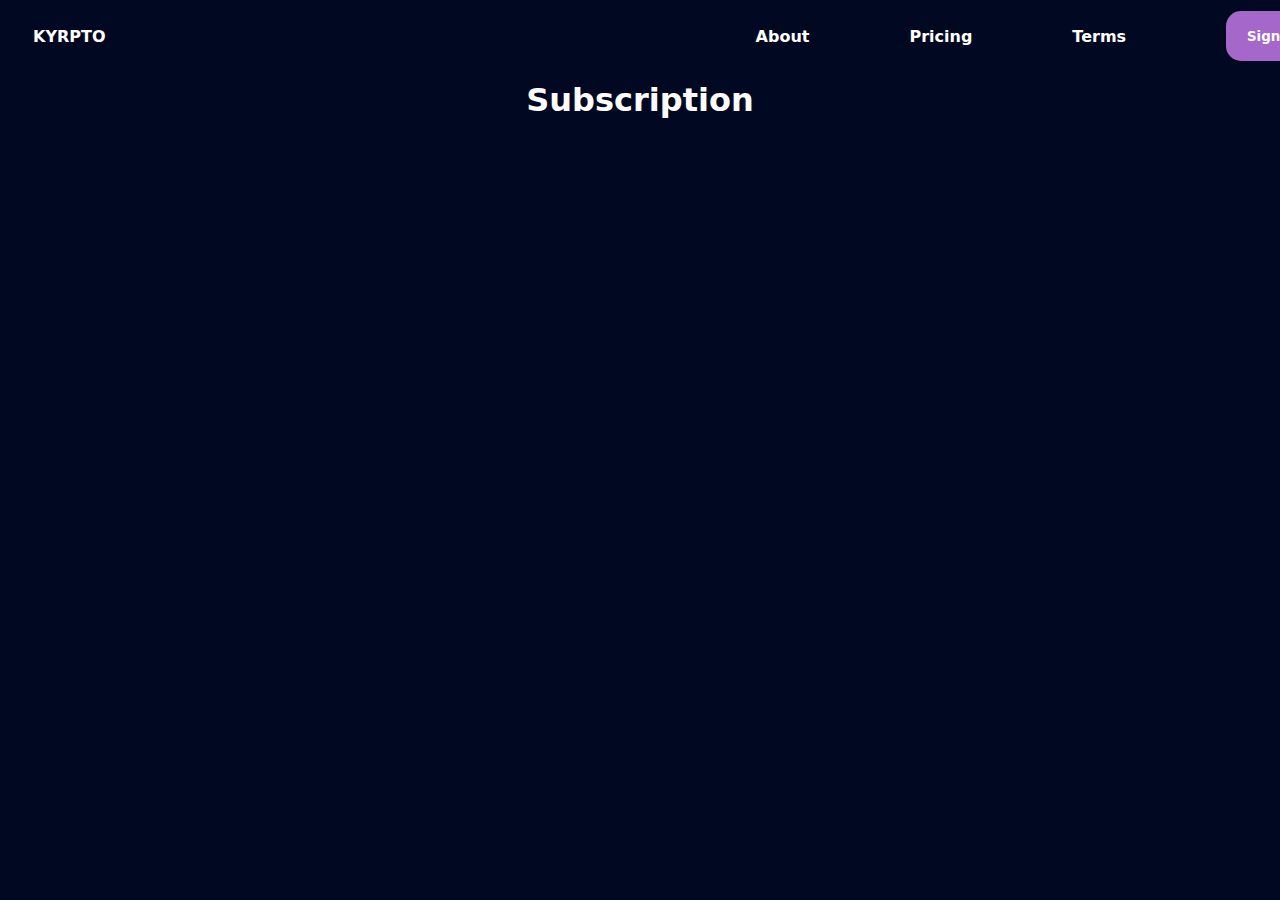
<file: krypto/pricing.html>
<!DOCTYPE html>
<html>
<head>
    <meta charset="UTF-8">
    <link rel="stylesheet" href="pricing.css">
    <title>Pricing-Krypto</title>
</head>
<body>
       <!-- Navbar Section -->
<div class="navbar">

    <div class="nav-logo">
        <strong>
        <a href="index.html" style="text-decoration: none; color: rgb(255, 255, 255);">KYRPTO</a>
        </strong>
    </div>
    <div class="nav-about">
        <strong>
        <a href="#" style="text-decoration: none; color: rgb(255, 255, 255);">About</a>
    </strong>
    </div> 
    <div class="nav-pricing">
        <strong>
            <a href="pricing.html" style="text-decoration: none; color: rgb(255, 255, 255);">Pricing</a>
        </strong>
    </div>
        <div class="nav-terms">
            <strong>
                <a href="#" style="text-decoration: none; color: rgb(255, 255, 255);">Terms</a>
            </strong>
        </div>
        <button class="container">
<strong>
                <a href="signup.html" style="text-decoration: none; color: rgb(255, 255, 255);">Sign Up</a>
        </strong>
</div>



<!-- Main Body -->

    <h1 style="text-align: center;color:white">Subscription</h1>
    <h1 style="text-align: center;color:white">Subscription</h1>
</file>
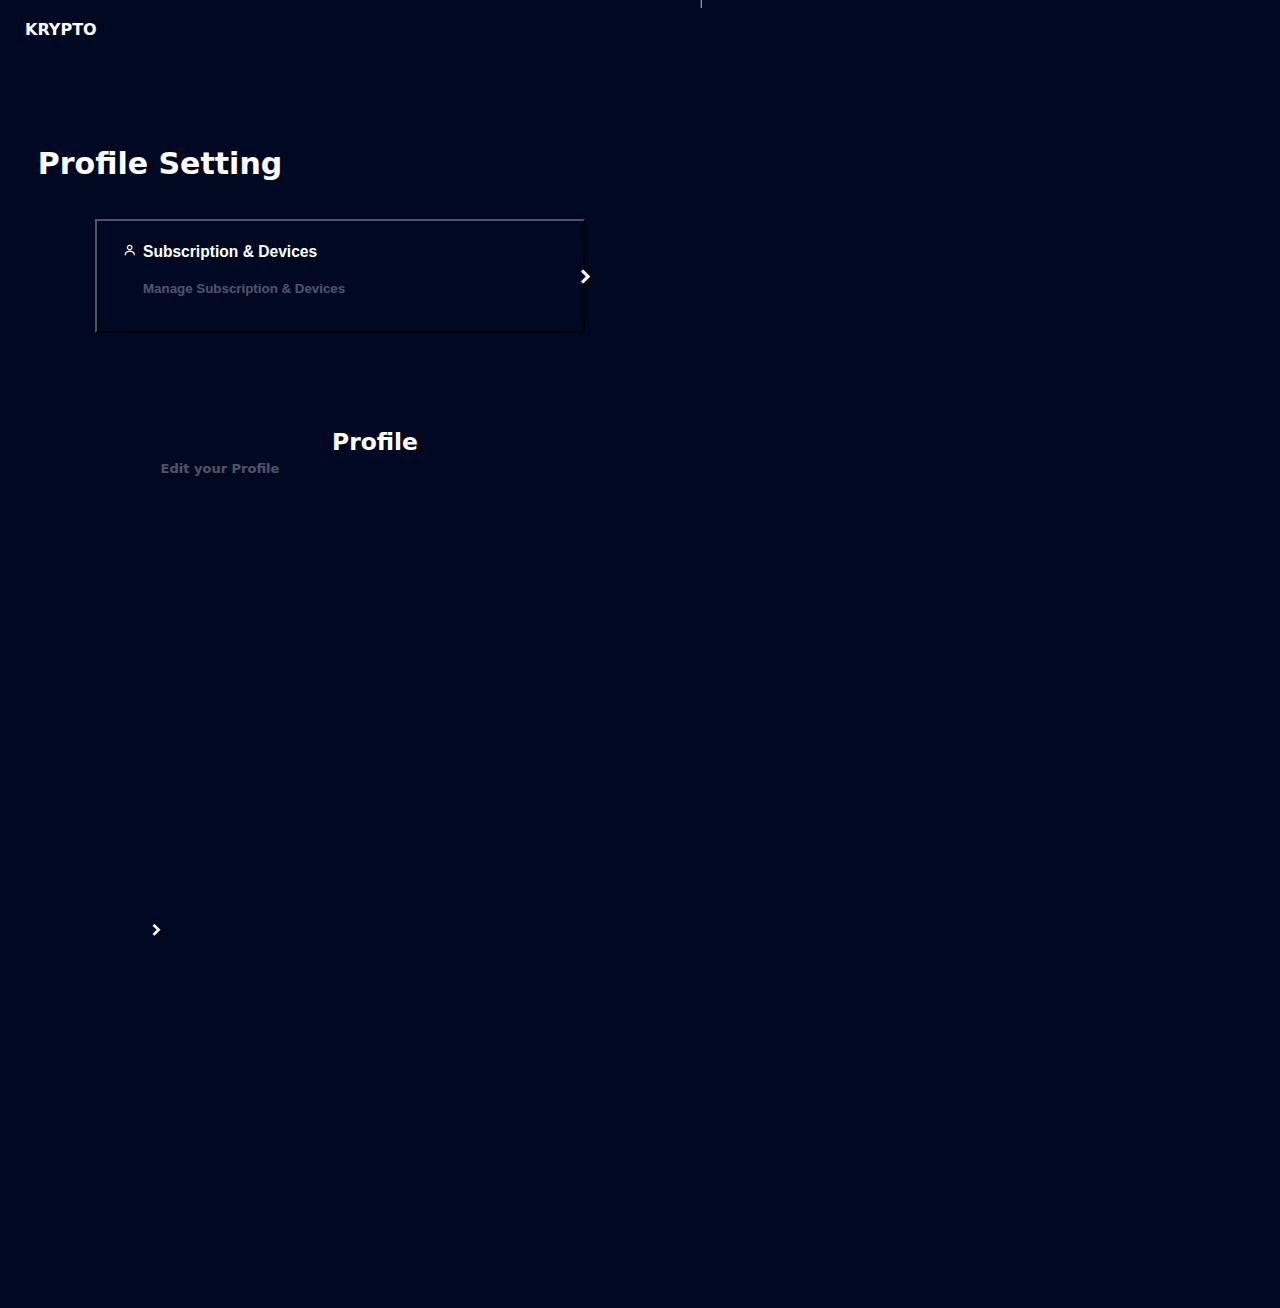
<file: krypto/profile.html>
<!DOCTYPE html>
<html lang="en">
<head>
    <meta charset="UTF-8">
    <meta name="viewport" content="width=device-width, initial-scale=1.0">
    <title>Your Account</title>
    <link rel="stylesheet" href="profile.css">
    <link href='https://unpkg.com/boxicons@2.1.4/css/boxicons.min.css' rel='stylesheet'>

</head>
<body>
    <div class="navbar">

        <div class="nav-logo">
            <strong>
                <a href="afterlogin.html">Krypto</a>
            </strong>
         </div>
    </div>
    <div class="gateway">
        <div class="help-setting">
            <h2>Profile Setting</h2>
        </div>

        <a href="#"><button class="subscription-devices">
            <strong>
            <i class='bx bx-user'></i>
        <strong>
        <a href="#">
            <h3> Subscription & Devices</h3>
            <div class="arrow-subscribe">
                <i class='bx bxs-chevron-right bx-flip-vertical'></i>
            </div>
            
            <p>Manage Subscription & Devices</p>
        
        </a>
        </strong>
    </button>
       </a>
    <div class="profile">
        <a href="profile.html">
        <i class='bx bx-user-circle'></i>
           
           <p>Edit your Profile</p>
            <h3 style="height: 50px;width: 150px;">Profile</h3>
        </a>
            <div class="arrow-profile"><a href="profile.html">
                <i class='bx bxs-chevron-right bx-flip-vertical'></i>
            </a>
            </div>
           
    </div>
       </div>
       
    </div>
    </div>
    <div class="middle-line"></div>
</file>
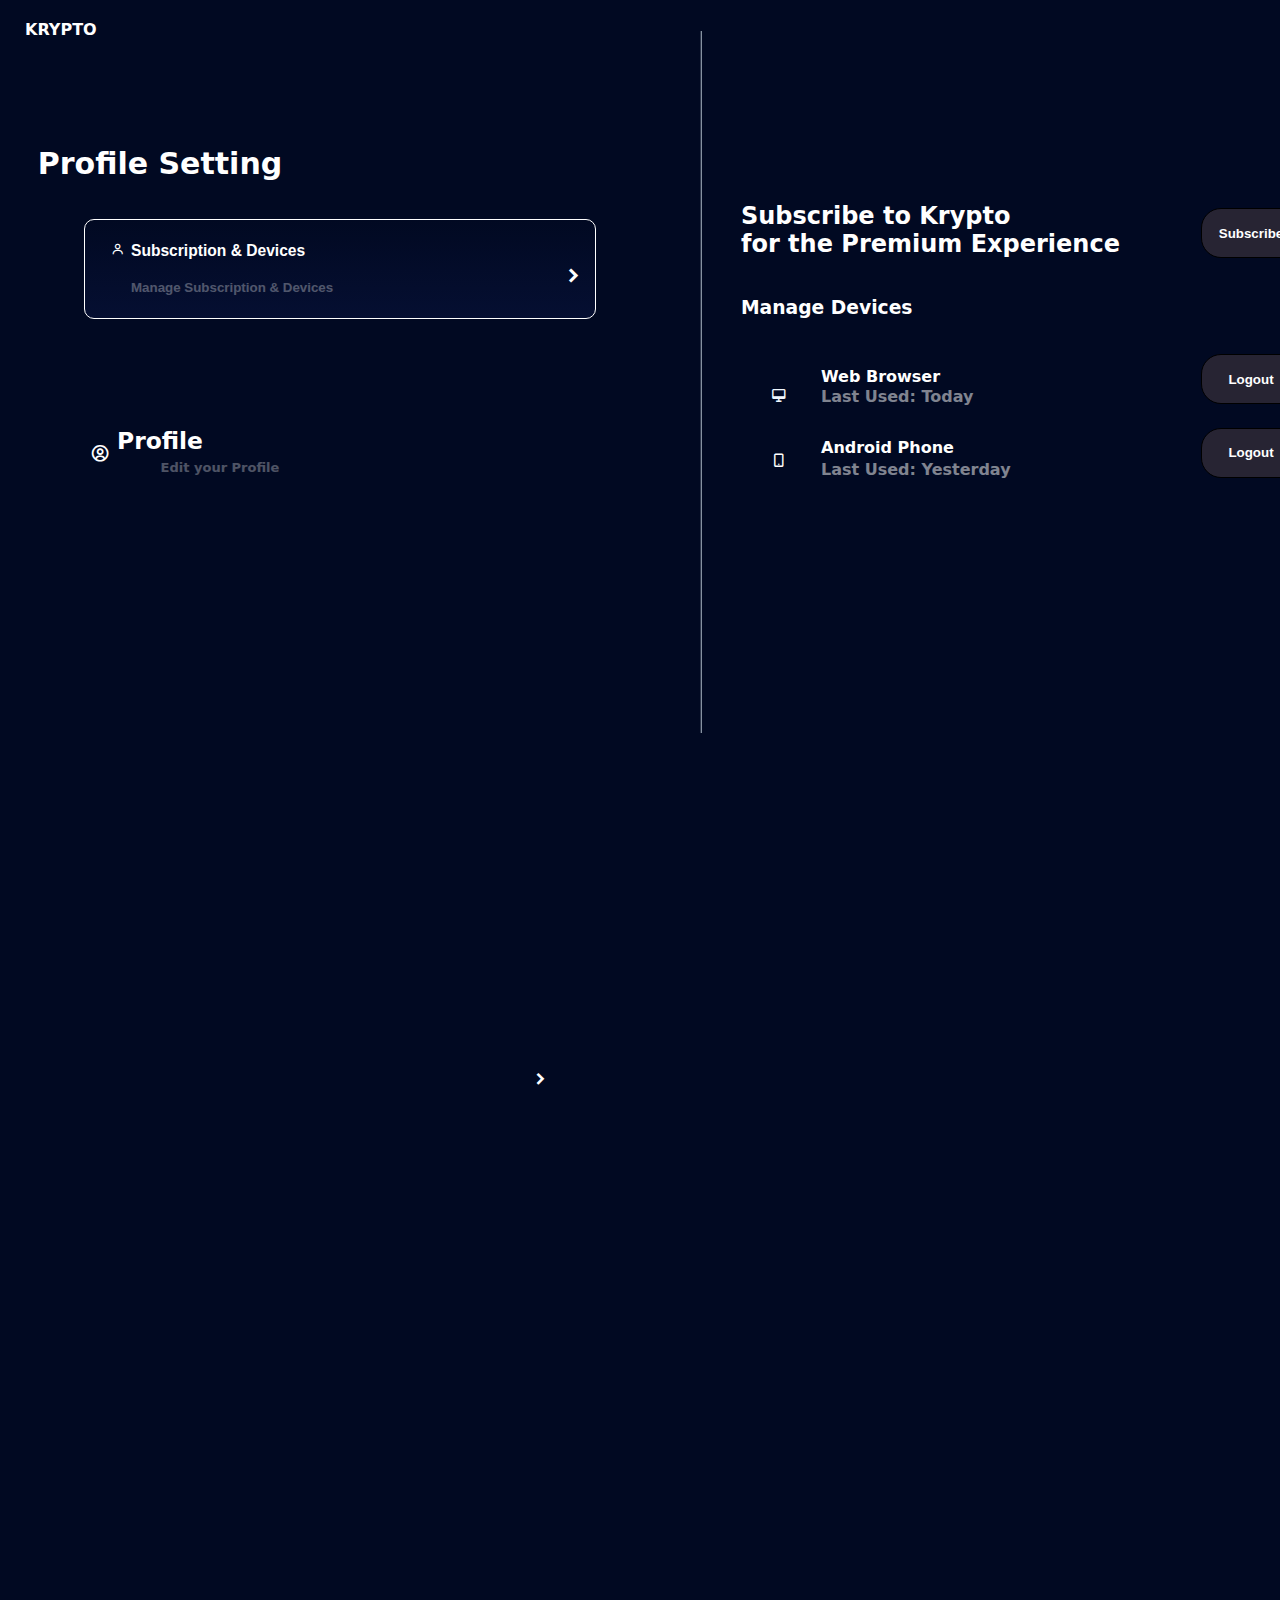
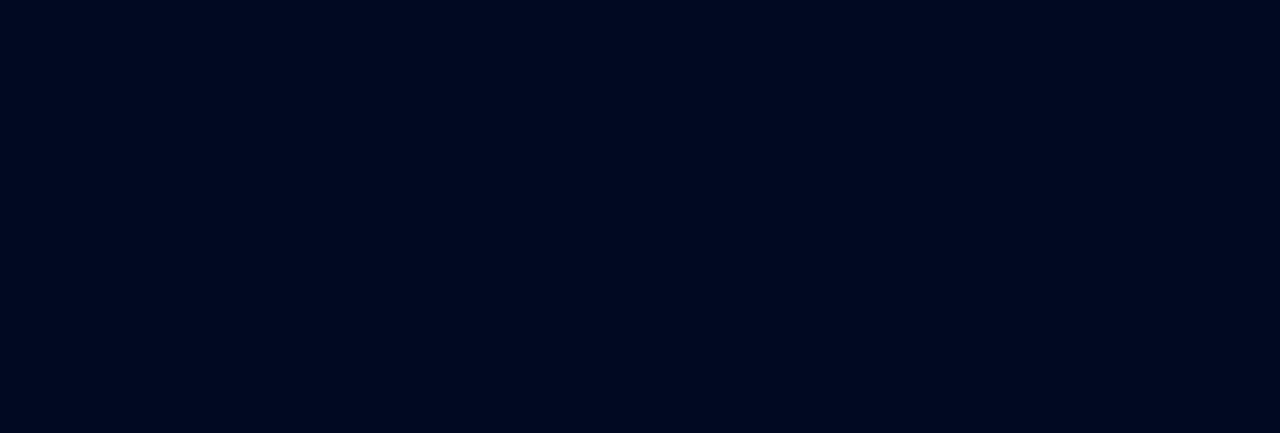
<file: krypto/sub&devices.html>
<!DOCTYPE html>
<html lang="en">
<head>
    <meta charset="UTF-8">
    <meta name="viewport" content="width=device-width, initial-scale=1.0">
    <title>Your Account</title>
    <link rel="stylesheet" href="sub&devices.css">
    <link href='https://unpkg.com/boxicons@2.1.4/css/boxicons.min.css' rel='stylesheet'>

</head>
<body>
    <div class="navbar">

        <div class="nav-logo">
            <strong>
                <a href="afterlogin.html">Krypto</a>
            </strong>
         </div>
    </div>
    <div class="gateway">
        <div class="help-setting">
            <h2>Profile Setting</h2>
        </div>

        <a href="#"><button class="subscription-devices">
            <strong>
            <i class='bx bx-user'></i>
        <strong>
        <a href="#">
            <h3> Subscription & Devices</h3>
            <div class="arrow-subscribe">
                <i class='bx bxs-chevron-right bx-flip-vertical'></i>
            </div>
            
            <p>Manage Subscription & Devices</p>
        
        </a>
        </strong>
    </button>
       </a>
    <div class="profile">
        <a href="profile.html">
        <i class='bx bx-user-circle'></i>
           
           <p>Edit your Profile</p>
            <h3>Profile</h3>
        </a>
            <div class="arrow-profile"><a href="profile.html">
                <i class='bx bxs-chevron-right bx-flip-vertical'></i>
            </a>
            </div>
           
    </div>
       </div>
       
    </div>
    </div>
    <div class="middle-line">
    <div class="subscription-devices-2">
        <h2>Subscribe to Krypto<br> for the Premium Experience</h2>
    </div>
    <button class="Subscribe">
        <strong>
        <a href="#">Subscribe</a>
    </strong>
    </button>
    <div class="manage-device">
        <h3>Manage Devices</h3>
        <div class="web">
        <i class='bx bx-desktop'></i>
        <h4> Web Browser</h4>
        <p>Last Used: Today</p>
        <button class="logout-1">
            <strong>
                <a href="#">Logout</a>
            </strong>
        </button>
    </div>
</div>
    <div class="mobile">
        <i class='bx bx-mobile-alt'></i>
        <h4>Android Phone</h4>
        <p>Last Used: Yesterday</p>
        <button class="logout-2">
            <strong>
                <a href="#">Logout</a>
            </strong>
        </button>
    </div>
    
</div>

</div>
</body>
</html>
</file>
<file: krypto/pricing.css>
/*background color */
    body {
        background-color: #010922;
        font-family:system-ui, -apple-system, BlinkMacSystemFont, 'Segoe UI', Roboto, Oxygen, Ubuntu, Cantarell, 'Open Sans', 'Helvetica Neue', sans-serif;
    }


    /*navbar*/
    .navbar{
        height: 70px;
        background-color:#010922;
        color:white;
        display : flex;
        position: fixed;
        margin-top: -25px;
        align-items: center;    
    }
    /* logo margin*/
    .nav-logo{
        margin-top: 10px;
        margin-left: 25px;
    }


    /* about margin*/
    .nav-about{
        margin-left: 650px;
        margin-top: 10px;
    }


    /* pricing margin*/
    .nav-pricing{
        margin-left: 100px;
    margin-top: 10px;    
    }


    /* terms margin*/
    .nav-terms{
        margin-left: 100px;
        margin-top: 10px;
    }


    /* sign uppcontainer*/
    .container{
        width: 100px;
        color: white;
        height: 50px;
        border: 1px #5c7ad1;
        background-color: rgb(165, 103, 201);
        margin-left: 100px;
        margin-top: 10px;
        margin-right: 20px;  
        border-radius: 15px;  
        text-align: center;
        align-items: center;
        font-family:system-ui, -apple-system, BlinkMacSystemFont, 'Segoe UI', Roboto, Oxygen, Ubuntu, Cantarell, 'Open Sans', 'Helvetica Neue', sans-serif;
        /*animation*/
        transition-property:transform ;
        transition-duration: 0.3s;
        transition-timing-function: ease ;
    }
    /* animation*/
    .container:hover {
        transform: translateY(-3px)
    }




    /*table*/
</file>
<file: krypto/profile.css>
/*background color */
body {
    background-color: #010922;
    overflow: hidden;
    font-family: system-ui, -apple-system, BlinkMacSystemFont, 'Segoe UI', Roboto, Oxygen, Ubuntu, Cantarell, 'Open Sans', 'Helvetica Neue', sans-serif;
    margin: 0px;
    padding: 0px;
    
}

/* logo margin*/
.nav-logo{
    margin-top: 20px;
    margin-left: 25px;
    text-transform: uppercase;

}
a{
    text-decoration: none;
    color: white;
}

/*gateway section*/
.gateway{
    text-align: center;
    line-height: 200px;
    font-size: 20px;
    margin: 0;
    
}
.middle-line{
    width: 0px; 
    background: #ffffff;
    border: 1px solid transparent;
    border-image: linear-gradient(90deg, #010922, #8095a99c) 1;
    display: block;
    position: relative;
    left: 700px;
    align-items: center;
    top: -1300px;
    height: 700px;
     
}

.help-setting h2{
    font-weight:bold ;
    color:white;
    position: relative;
}
 

.gateway h2{
    padding-left: -100px;
    margin-left: -160px;
    position: relative;
    left: -400px;
}
.profile{
   height: 100px;
   width: 40%;
  }
     

    .profile p{
        width: 200px;
        height: 200px;
        position: relative;
        font-size: small;
        top: -350px;
        left: 120px;
        opacity: 0.3;
    }

    .subscription-devices {


        position:relative;
        background-color: transparent;
        right: 300px;
        top:-100px; 
        
        text-align: left;
        margin-top:30px ;
    
    }
    
    .arrow-profile i{
        position:absolute;
        left: -100px;
        
    }
    
    .arrow-subscribe i{
        font-size: x-large;
          bottom:25px;
          right: 40px;
         margin-left: 450px;
         margin-top: 15px; 
                
    }
    
    .subscription-devices i{
        color:white;
        padding-top: 22px;
        position: relative;
        left: 20px;   
    }
    .profile h3 {
        position: relative;
        left: 300px;
        top: -590px;
        margin: 0px;
        padding: 0px;
        color: white;
        
    }
    
    
    
    .profile i{
        color: white;
        position: relative;
        right: 540px;
        top: -150px;
    }
    .subscription-devices p{
        opacity: 0.3;
        margin-top: -35px;
        position: relative;
        left: 40px;
        top: -20px;
    }
    
    .subscription-devices h3{
        margin-left: 20px;
        margin-top: -18px;
        position: relative;
        left: 20px;
        top: 2px   
    }
</file>
<file: krypto/sub&devices.css>
/*background color */
body {
    background-color: #010922;
    overflow: hidden;
    font-family: system-ui, -apple-system, BlinkMacSystemFont, 'Segoe UI', Roboto, Oxygen, Ubuntu, Cantarell, 'Open Sans', 'Helvetica Neue', sans-serif;
    margin: 0px;
    padding: 0px;
    
}

/* logo margin*/
.nav-logo{
    margin-top: 20px;
    margin-left: 25px;
    text-transform: uppercase;

}
a{
    text-decoration: none;
    color: white;
}

/*gateway section*/
.gateway{
    text-align: center;
    line-height: 200px;
    font-size: 20px;
    margin: 0;
    
}
.middle-line{
    width: 0px; 
    background: #ffffff;
    border: 1px solid transparent;
    border-image: linear-gradient(90deg, #010922, #8095a99c) 1;
    display: block;
    position: relative;
    left: 700px;
    align-items: center;
    top: -1300px;
    height: 700px;
     
}

.help-setting h2{
    font-weight:bold ;
    color:white;
    position: relative;
}
 

.gateway h2{
    padding-left: -100px;
    margin-left: -160px;
    position: relative;
    left: -400px;
}
     

    .profile p{
        width: 200px;
        height: 200px;
        position: relative;
        font-size: small;
        top: -350px;
        left: 120px;
        opacity: 0.3;
    }

/*subscription button*/
.subscription-devices {
    height: 100px;
    width: 40%;
    background: linear-gradient(to bottom, #010922, #0c184a64);
    position:relative;
    right: 300px;
    top:-100px; 
    border: 1px solid rgb(255, 255, 255);
    border-radius: 10px;
    text-align: left;
    margin-top:30px ;

}

.arrow-profile i{
    position:absolute;
    left: -100px;
    
}

.arrow-subscribe i{
    font-size: x-large;
      bottom:25px;
      right: 40px;
     margin-left: 450px;
     margin-top: 15px; 
            
}

.subscription-devices i{
    color:white;
    padding-top: 22px;
    position: relative;
    left: 20px;   
}
.profile h3 {
    position: relative;
    left: -480px;
    top: -590px;
    margin: 0px;
    padding: 0px;
    color: white;
    
}



.profile i{
    color: white;
    position: relative;
    right: 540px;
    top: -150px;
}
.subscription-devices p{
    opacity: 0.3;
    margin-top: -35px;
    position: relative;
    left: 40px;
    top: -20px;
}

.subscription-devices h3{
    margin-left: 20px;
    margin-top: -18px;
    position: relative;
    left: 20px;
    top: 2px   
}

.subscription-devices-2 h2{
    position: relative;
    
    right: -40px;
    bottom: -150px;
    color: white;
    width: 500px;
}

.Subscribe{
    position: relative;
    bottom: -80px;
    left: 500px;
    height:50px;
    width: 100px;
    border-radius: 20px;
    border-color: beige;
    border: 1px solid;
    background-color: rgba(52, 46, 58, 0.748);
}

.manage-device h3{
    width: 200px;
    position: relative;
    top: 100px;
    right: -40px;
    color: white;
}

.manage-device h4{
    width: 200px;
    position: relative;
    top: 90px;
    right: -120px;
    color: white;
}

.manage-device p{
    width: 200px;
    color: rgba(255, 255, 255, 0.5);
    position: relative;
    top: 70px;
    left: 120px;

}

.logout-1{
    height:50px;
    width: 100px;
    border-radius: 20px;
    border-color: beige;
    border: 1px solid;
    background-color: rgba(52, 46, 58, 0.748);
    position: relative;
    left: 500px;
    top: 2px ;
}

.mobile h4{
    color: white;
    width: 200px;
    position: relative;
    right: -120px;
    top: -4px;
}

.mobile p{
    color: rgba(255, 255, 255, 0.5);
    width: 200px;
    position: relative;
    right: -120px;
    top: -23px;
}


.logout-2{
    height:50px;
    width: 100px;
    border-radius: 20px;
    border-color: beige;
    border: 1px solid;
    background-color: rgba(52, 46, 58, 0.748);
    position: relative;
    left: 500px;
    top: -90px;
}

.web i{
    color: aliceblue;
     position: relative;
      top: 150px;
      right: -70px;
}

.mobile i{
    color: white;
    position: relative;
     left: 70px;
     top: 50px;
}
</file>
